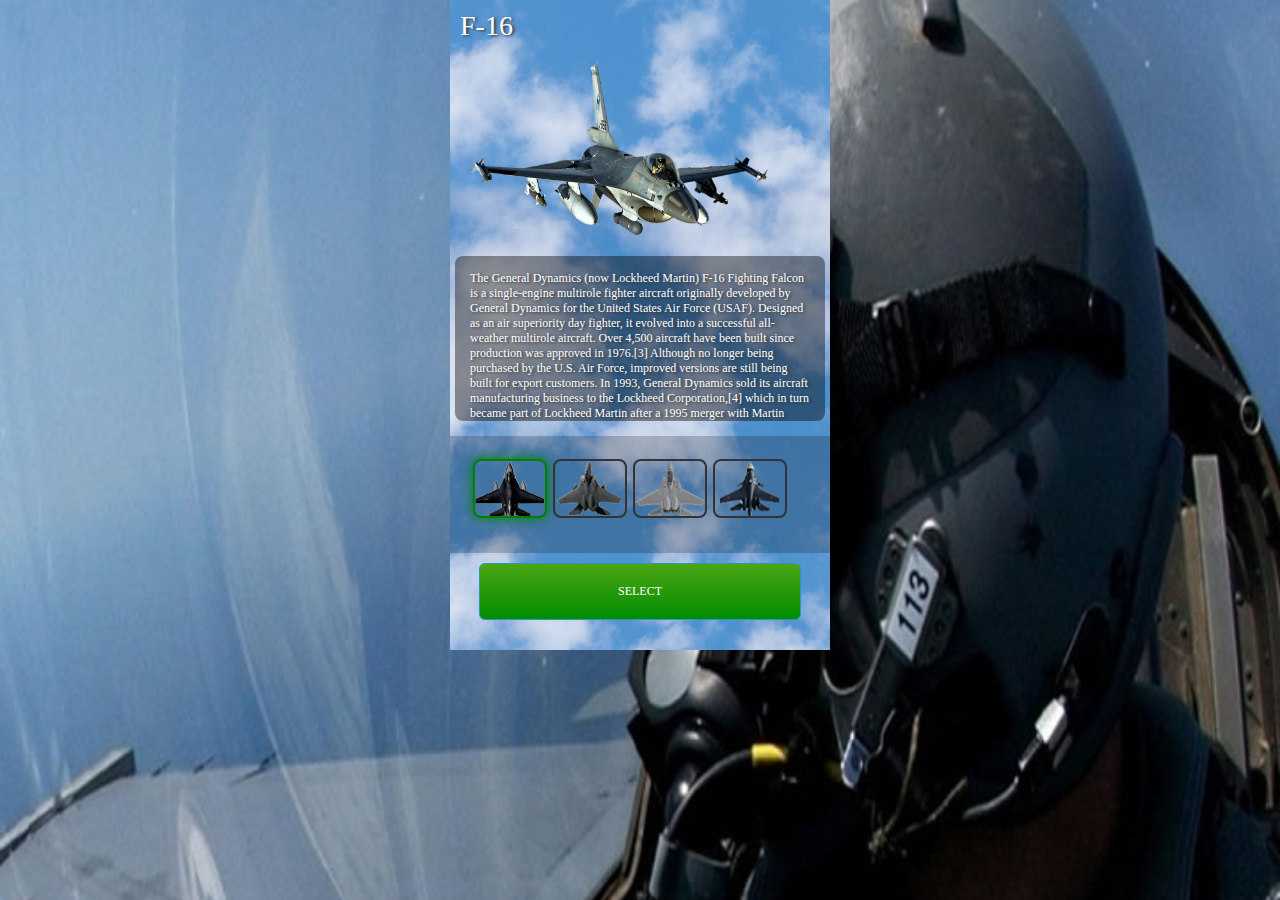
<file: hangar.html>
<!DOCTYPE html>
<!--
To change this license header, choose License Headers in Project Properties.
To change this template file, choose Tools | Templates
and open the template in the editor.
-->
<html>
    <head>
        <title>TODO supply a title</title>
        <meta charset="UTF-8">
        <meta name="viewport" content="width=device-width, initial-scale=1.0">
        <link href="css/index.css" rel="stylesheet" type="text/css"/>
    </head>
    <body>
        <div id="angar-bg">
            <div id="planeName"></div>
            <img id="angar-plane" src="" alt=""/>
            <div id="planeDescription"></div>
            
            <div id="player-planes-list">
                <ul id="player-planes-ul-list">
                    <li onclick="selectPlain(0);">
                        <img src="img/player/plane-f-16.png" alt=""/>
                    </li>
                    <li onclick="selectPlain(1);">
                        <img src="img/player/plane-f-15-2.png" alt=""/>
                    </li>
                    <li onclick="selectPlain(2);">
                        <img src="img/player/plane-f-15.png" alt=""/>
                    </li>
                    <li onclick="selectPlain(3);">
                        <img src="img/player/plane-su-34.png" alt=""/>
                    </li>
                    <div class="clear"></div>
                </ul>
                <div class="clear"></div>
            </div>
            <a class="btn" href="#" style="display: block; width: 280px; margin: 10px auto; text-align: center; padding: 20px; background-image: linear-gradient(to bottom, #4ba614, #008c00);" onclick="savePlain();return false;">Select</a>
        </div>
        <script src="js/playerList.js" type="text/javascript"></script>
        <script src="js/select.js" type="text/javascript"></script>
    </body>
</html>
</file>
<file: css/index.css>
/*
 * Licensed to the Apache Software Foundation (ASF) under one
 * or more contributor license agreements.  See the NOTICE file
 * distributed with this work for additional information
 * regarding copyright ownership.  The ASF licenses this file
 * to you under the Apache License, Version 2.0 (the
 * "License"); you may not use this file except in compliance
 * with the License.  You may obtain a copy of the License at
 *
 * http://www.apache.org/licenses/LICENSE-2.0
 *
 * Unless required by applicable law or agreed to in writing,
 * software distributed under the License is distributed on an
 * "AS IS" BASIS, WITHOUT WARRANTIES OR CONDITIONS OF ANY
 * KIND, either express or implied.  See the License for the
 * specific language governing permissions and limitations
 * under the License.
 */
* {
    -webkit-tap-highlight-color: rgba(0,0,0,0); /* make transparent link selection, adjust last value opacity 0 to 1.0 */
}

body {
    font-size:12px;
    height:100%;
    margin:0px;
    padding:0px;
    text-transform:uppercase;
    width:100%;
    background-image: url(../img/bg.jpg);
    background-repeat: no-repeat;
    -webkit-background-size: cover;
    -moz-background-size: cover;
    -o-background-size: cover;
    overflow: hidden;
    /* background-size: initial; */
}

.clear {
    clear: both;
}


/* Portrait layout (default) */
.app {
    background:url(../img/logo.png) no-repeat center top; /* 170px x 200px */
    position:absolute;             /* position in the center of the screen */
    left:50%;
    top:50%;
    height:50px;                   /* text area height */
    width:225px;                   /* text area width */
    text-align:center;
    padding:180px 0px 0px 0px;     /* image height is 200px (bottom 20px are overlapped with text) */
    margin:-115px 0px 0px -112px;  /* offset vertical: half of image height and text area height */
                                   /* offset horizontal: half of text area width */
}

/* Landscape layout (with min-width) */
@media screen and (min-aspect-ratio: 1/1) and (min-width:400px) {
    .app {
        background-position:left center;
        padding:75px 0px 75px 170px;  /* padding-top + padding-bottom + text area = image height */
        margin:-90px 0px 0px -198px;  /* offset vertical: half of image height */
                                      /* offset horizontal: half of image width and text area width */
    }
}

h1 {
    font-size:24px;
    font-weight:normal;
    margin:0px;
    overflow:visible;
    padding:0px;
    text-align:center;
}

.event {
    border-radius:4px;
    -webkit-border-radius:4px;
    color:#FFFFFF;
    font-size:12px;
    margin:0px 30px;
    padding:2px 0px;
}

.event.listening {
    background-color:#333333;
    display:block;
}

.event.received {
    background-color:#4B946A;
    display:none;
}

@keyframes fade {
    from { opacity: 1.0; }
    50% { opacity: 0.4; }
    to { opacity: 1.0; }
}
 
@-webkit-keyframes fade {
    from { opacity: 1.0; }
    50% { opacity: 0.4; }
    to { opacity: 1.0; }
}
 
.blink {
    animation:fade 3000ms infinite;
    -webkit-animation:fade 3000ms infinite;
}

.btn {
    display: inline-block;
    padding: 5px 20px;
    border: 1px solid #ccc;
    border-radius: 6px;
    text-decoration: none;
    color: #fff;
    background-color: #31b0d5;
    border-color: #269abc;
    text-align: center;
} 


.btnPlay {
    outline: none;
    position: absolute;
    bottom: 20px;
    left: 10px;
    padding: 20px 40px;
    font-size: 20px;
    text-shadow: 2px 2px 4px #333;
    
    transition: 1s ease-in-out;
}


.btnPlay{
    border: 1px solid #458421;
    -webkit-border-radius: 3px;
    -moz-border-radius: 3px;
    border-radius: 8px;
    font-size:12px;
    font-family:arial, helvetica, sans-serif;
    text-decoration:none;
    display:inline-block;
    text-shadow: -1px -1px 0 rgba(0,0,0,0.3);
    font-weight:bold;
    color: #FFFFFF;
    background-color: #4ba614;
    background-image: -webkit-gradient(linear, left top, left bottom, from(#4ba614), to(#008c00));
    background-image: -webkit-linear-gradient(top, #4ba614, #008c00);
    background-image: -moz-linear-gradient(top, #4ba614, #008c00);
    background-image: -ms-linear-gradient(top, #4ba614, #008c00);
    background-image: -o-linear-gradient(top, #4ba614, #008c00);
    background-image: linear-gradient(to bottom, #4ba614, #008c00);
    filter:progid:DXImageTransform.Microsoft.gradient(GradientType=0,startColorstr=#4ba614, endColorstr=#008c00);
}

.btnPlay:hover{
    border:1px solid #224b09;
    background-color: #36780f; 
    background-image: -webkit-gradient(linear, left top, left bottom, from(#36780f), to(#005900));
    background-image: -webkit-linear-gradient(top, #36780f, #005900);
    background-image: -moz-linear-gradient(top, #36780f, #005900);
    background-image: -ms-linear-gradient(top, #36780f, #005900);
    background-image: -o-linear-gradient(top, #36780f, #005900);
    background-image: linear-gradient(to bottom, #36780f, #005900);
    filter:progid:DXImageTransform.Microsoft.gradient(GradientType=0,startColorstr=#36780f, endColorstr=#005900);
}


@keyframes glowingPlayBtn {
  0% { background-color: #B20000; box-shadow: 0 0 3px #7EB75D; background-image: linear-gradient(to bottom, #458421, #005900);}
  50% { background-color: #FF0000; box-shadow: 0 0 40px #7EB75D; background-image: linear-gradient(to bottom, #458421, #005900);}
  100% { background-color: #B20000; box-shadow: 0 0 3px #7EB75D; }
}

@keyframes animLeftBtn{
    from {margin-left: -180px;}
    to {left: 10px;}
}

@keyframes animRightBtn{
    from {margin-right: -180px;}
    to {right: 10px;}
}

.btnPlay {
  -webkit-animation: glowingPlayBtn 1500ms infinite;
  -moz-animation: glowingPlayBtn 1500ms infinite;
  -o-animation: glowingPlayBtn 1500ms infinite;
  animation: glowingPlayBtn 1500ms infinite;
}

.move-from-left {
    animation:animLeftBtn 1s 1;
}
.move-from-right {
    animation:animRightBtn 1s 1;
}


/** select page **/
#angar-bg {
    width: 100%;
    max-width: 380px;
    margin: 0 auto;
    height: 650px;
    background-image: url(../img/bg/background.jpg);
    background-repeat: no-repeat;
}

#angar-plane {
    width: 300px;
    height: 175px;
    margin-top: 10px;
    margin-left: 20px;
}

#player-planes-list {
    background: rgba(0, 0, 0, 0.2);
    position: relative;
    min-height: 70px;
    bottom: 0px;
}

#player-planes-list ul{
    position: relative;   
    padding: 20px;
}

#player-planes-list ul li {
    display: block;
    float: left;
    height: 55px;
    overflow: hidden;
    margin: 3px;
    border: 2px solid #333;
    border-radius: 8px;
}

#player-planes-list ul li.selected {
    border-color: green;
    box-shadow: 0 0 12px green;
    
}

#angar-bg #planeName {
    color: white;
    text-shadow: 2px 1px 3px #333;
    font-size: 28px;
    padding: 10px
}

#angar-bg #planeDescription {
    color: white;
    text-shadow: 2px 1px 3px #333;
    font-size: 12px;
    padding: 15px;
    max-height: 135px;
    overflow-y: auto;
    margin: 15px 5px;
    background-color: rgba(0, 0, 0, .4);
    border-radius: 8px;
    text-transform: none;
}

.btnSelect {
    padding: 20px 25px;
    position: absolute;
    bottom: 20px;
    right: 10px;
    background: #003FF7;
    width: 94px;
    background-image: linear-gradient(to bottom, #1426A6, #327FC5);
}
</file>
